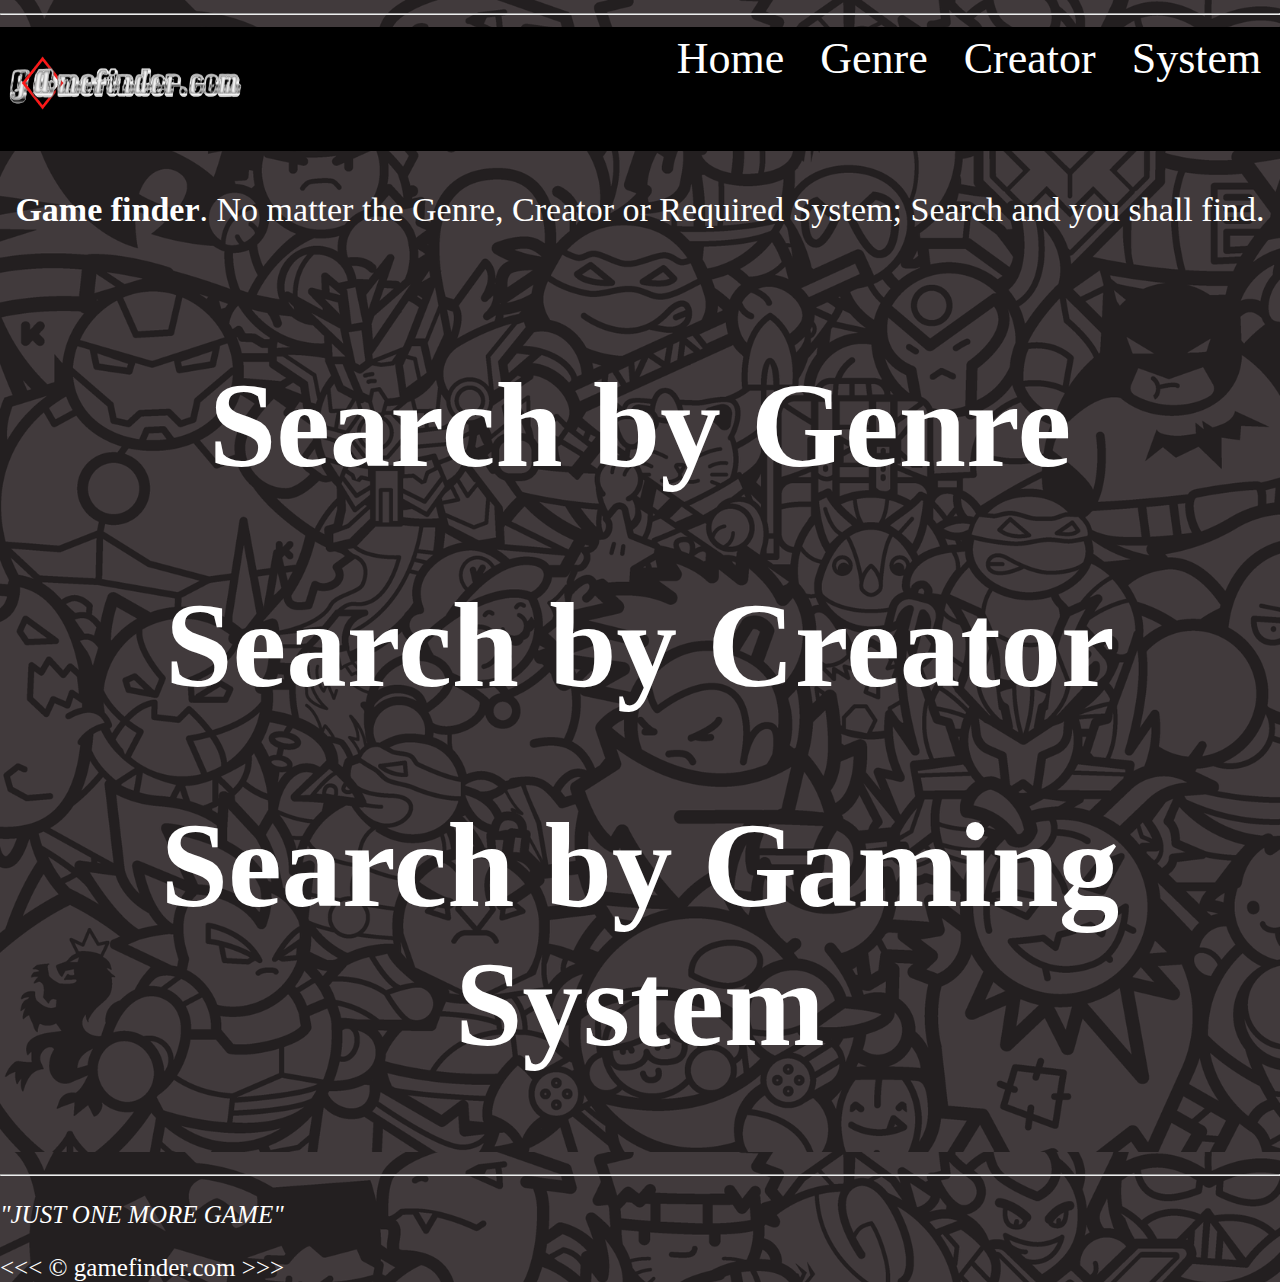
<file: index.html>
<!DOCTYPE html>
<html lang="en">

<head>
  <meta charset="UTF-8" />
  <meta name="Author" content="David Olulowo" />
  <meta name="description" content="Web Dev Code Camp" />
  <title>gamefinder.com</title>
  <link rel="icon" href="Untitled_design-removebg-preview (1).png" type="image/x-icon" />
  </div>
  <link rel="stylesheet" href="./styles.css" type="text/css" />
  <meta http-equiv="X-UA-Compatible" content="IE=edge" />
  <meta name="viewport" content="width=device-width, initial-scale=1.0" />
</head>

<hr />

<body>
  <div class="header">
    <a href="https://compcamps.com/">
      <img alt="my logo" src="FinalProjectWebsiteImage-removebg-preview.png" height="100px" width="237px" />
    </a>
    <div id="NavBar">
      <a href="index.html">Home</a>
      <a href="genre.html">Genre</a>
      <a href="creator.html">Creator</a>
      <a href="system.html">System</a>
    </div>
  </div>
  <div class="Phrase">
    <a href="about.html"></a>
    <p><strong>Game finder</strong>. No matter the Genre, Creator or Required System; Search and you shall find.</p>
  </div>
  <article>
    <h1><a href="genre.html">Search by Genre</a></h1>

    <h1><a href="creator.html">Search by Creator</a></h1>

    <h1><a href="system.html">Search by Gaming System</a></h1>
  </article>
  <hr>
  <p><em>"JUST ONE MORE GAME"</em></p>
</body>
<section id="Copyright">
  &lt;&lt;&lt; &copy; gamefinder.com &gt;&gt;&gt;
</section>
</html>
</file>
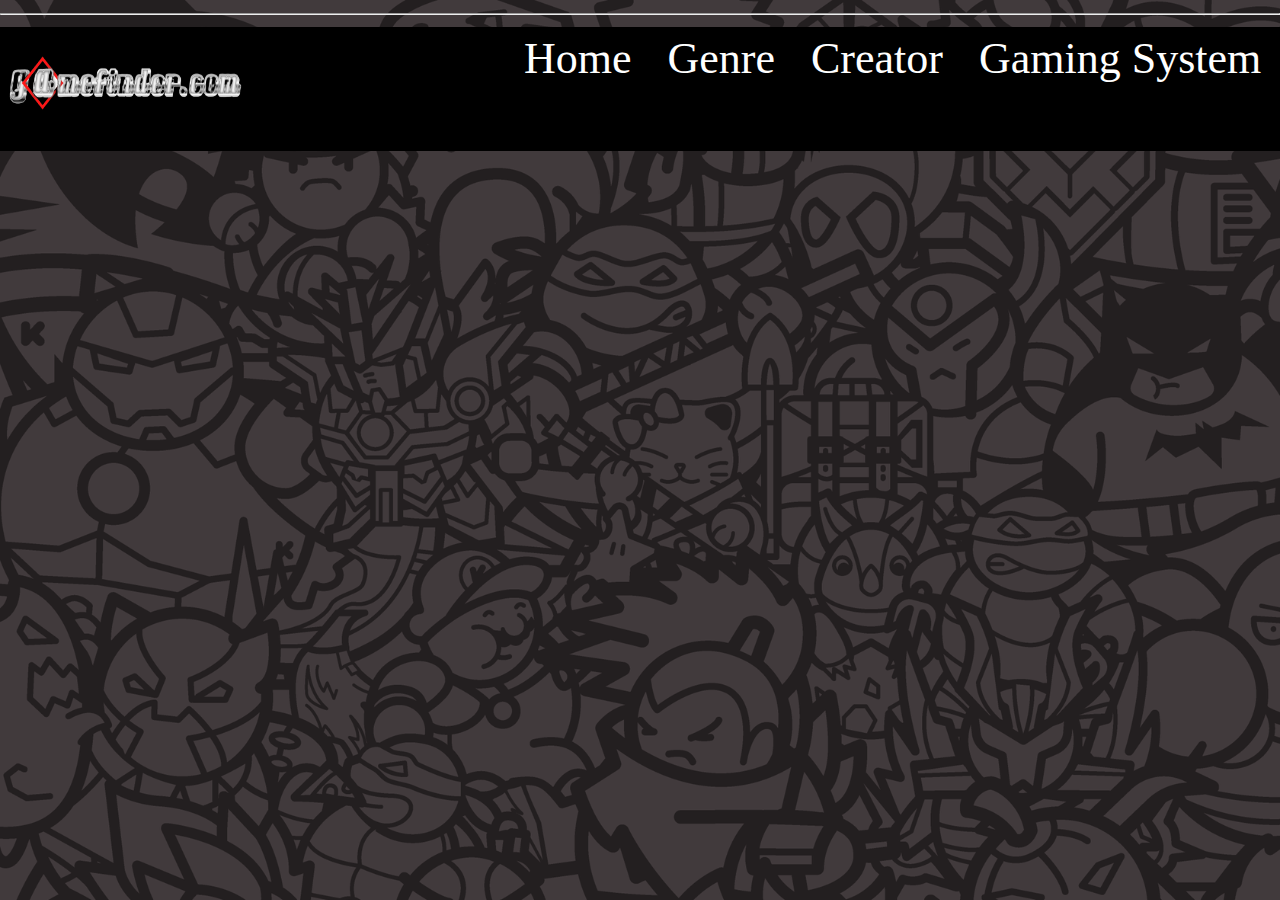
<file: creator.html>
<!DOCTYPE html>
<html lang="en">
  <head>
    <meta charset="UTF-8" />
    <meta name="Author" content="David Olulowo" />
    <meta name="description" content="Web Dev Code Camp" />
    <title>gamefinder.com</title>
    <link rel="icon" href="Untitled_design-removebg-preview (1).png" type="image/x-icon" /></div>
    <link rel="stylesheet" href="./styles.css" type="text/css" />
    <meta http-equiv="X-UA-Compatible" content="IE=edge" />
    <meta name="viewport" content="width=device-width, initial-scale=1.0" />
  </head>

  <hr />

  <body>
    <div class="header">
      <a href="https://compcamps.com/">
        <img
          alt="my logo"
          src="FinalProjectWebsiteImage-removebg-preview.png"
          height="100px"
          width="237px"
        />
      </a>
      <div id="NavBar">
        <a href="index.html">Home</a>
        <a href="genre.html">Genre</a>
        <a href="creator.html">Creator</a>
        <a href="system.html">Gaming System</a>
      </div>
    </div>
  </body>
</html>
</file>
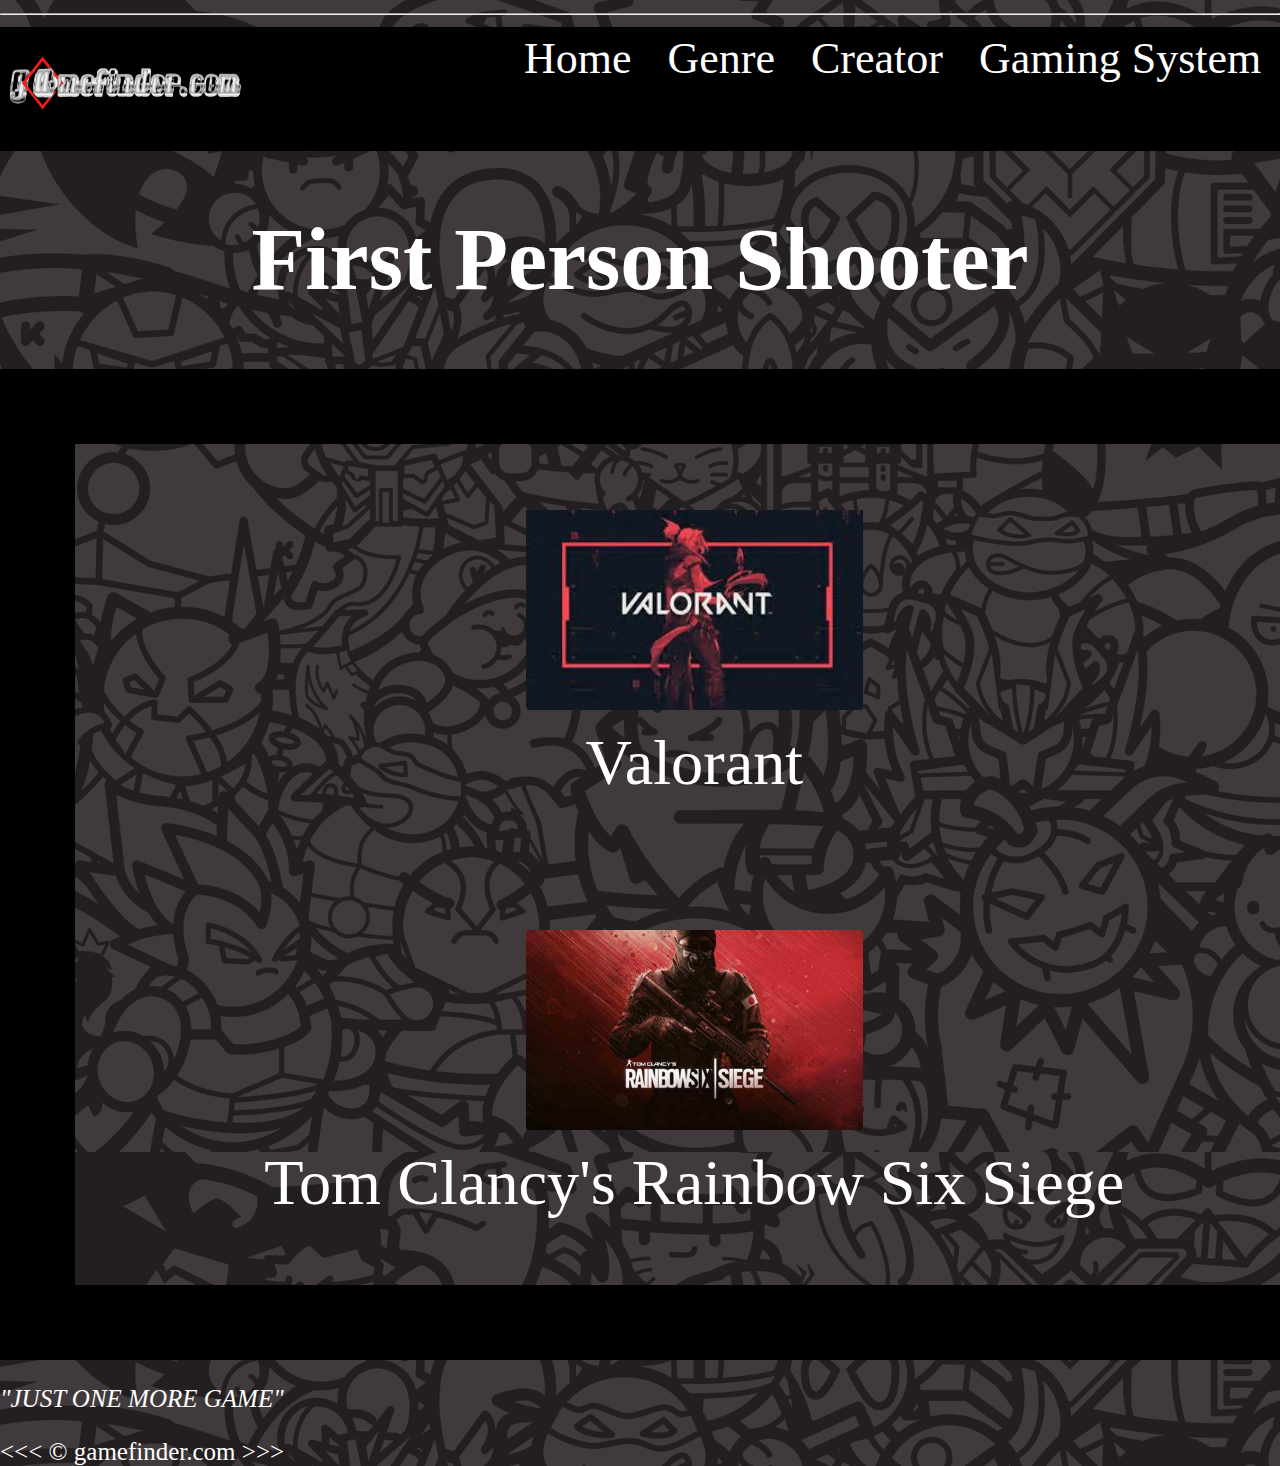
<file: fps.html>
<!DOCTYPE html>
<html lang="en">

<head>
  <meta charset="UTF-8" />
  <meta name="Author" content="David Olulowo" />
  <meta name="description" content="Web Dev Code Camp" />
  <title>gamefinder.com</title>
  <link rel="icon" href="Untitled_design-removebg-preview (1).png" type="image/x-icon" />
  </div>
  <link rel="stylesheet" href="./styles.css" type="text/css" />
  <meta http-equiv="X-UA-Compatible" content="IE=edge" />
  <meta name="viewport" content="width=device-width, initial-scale=1.0" />
</head>

<hr />

<body>
  <div class="header">
    <a href="https://compcamps.com/">
      <img alt="my logo" src="FinalProjectWebsiteImage-removebg-preview.png" height="100px" width="237px" />
    </a>
    <div id="NavBar">
      <a href="index.html">Home</a>
      <a href="genre.html">Genre</a>
      <a href="creator.html">Creator</a>
      <a href="system.html">Gaming System</a>
    </div>
  </div>
  <div class="fps">
    <h1>First Person Shooter</h1>
    <table class="games">
      <tr>
        <td><a href="https://playvalorant.com/en-us/"><figure class="txtover"> <img src="val.jfif" height="200" width="337"> <figcaption>Valorant</figcaption> </figure></a></td>
        <td><a href="https://blog.counter-strike.net/"><figure class="txtover"><img src="CSGO.jfif" height="200" width="337"><figcaption>CS:GO</figcaption></figure></a></td>
        <td><a href="https://playoverwatch.com/en-us/"><figure class="txtover"><img src="overwatch.png" height="200" width="337"><figcaption>OverWatch</figcaption></figure></a></td>
        <td><a href="https://www.ea.com/games/apex-legends"><figure class="txtover"><img src="apex legends.jpg" height="200" width="337"><figcaption>Apex Legends</figcaption></figure></a></td>
      </tr>
      <tr>
        <td><a href="https://www.ubisoft.com/en-ca/game/rainbow-six/siege"><figure class="txtover"><img src="r6.jfif" height="200" width="337"><figcaption>Tom Clancy's Rainbow Six Siege</figcaption></figure></a></td>
        <td><a href="https://www.callofduty.com/ca/en/warzone"><figure class="txtover"><img src="call-of-duty-warzone.jpg" height="200" width="337"><figcaption>Call of Duty: Warzone</figcaption></figure></a></td>
        <td><a href="https://www.splitgate.com/"><figure class="txtover"><img src="splitgate.png" height="200" width="337"><figcaption>Splitgate</figcaption></figure></a></td>
        <td><a href="fps2.htmlt"> Next Page...</a></td>
      </tr>
    </table>
  </div>
  <p><em>"JUST ONE MORE GAME"</em></p>
  <section id="Copyright">
    &lt;&lt;&lt; &copy; gamefinder.com &gt;&gt;&gt;
</body>
</html>
</file>
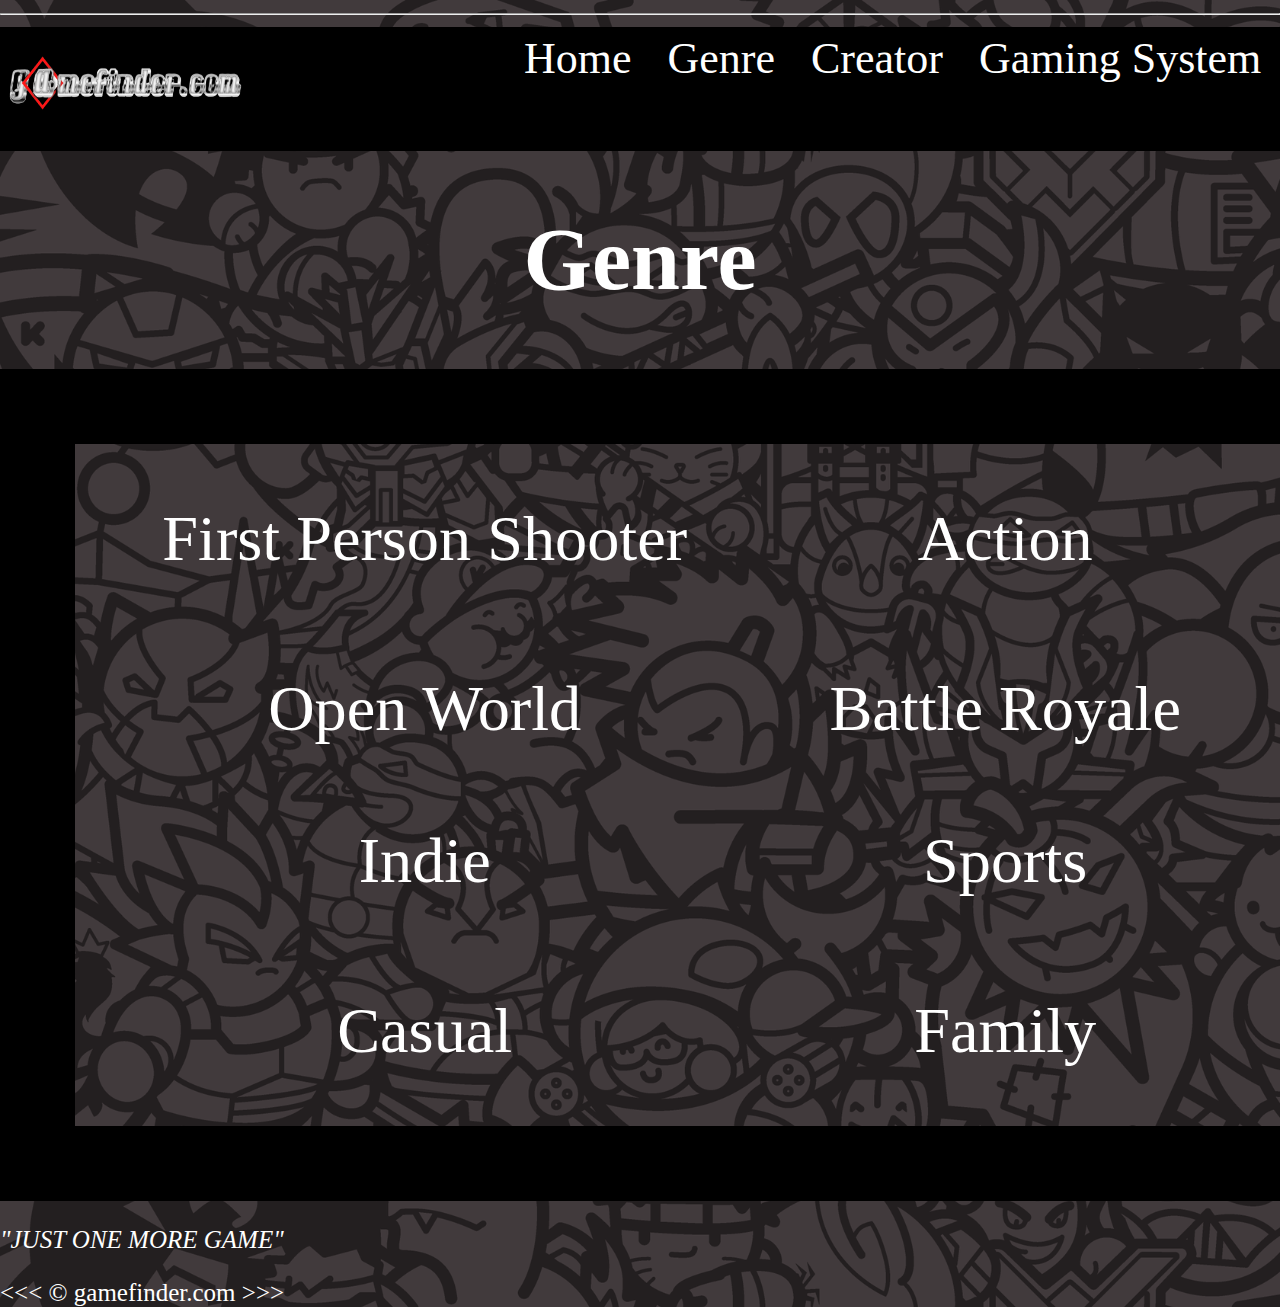
<file: genre.html>
<!DOCTYPE html>
<html lang="en">

<head>
  <meta charset="UTF-8" />
  <meta name="Author" content="David Olulowo" />
  <meta name="description" content="Web Dev Code Camp" />
  <title>gamefinder.com</title>
  <link rel="icon" href="Untitled_design-removebg-preview (1).png" type="image/x-icon" />
  </div>
  <link rel="stylesheet" href="./styles.css" type="text/css" />
  <meta http-equiv="X-UA-Compatible" content="IE=edge" />
  <meta name="viewport" content="width=device-width, initial-scale=1.0" />
</head>

<hr />

<body>
  <div class="header">
    <a href="https://compcamps.com/">
      <img alt="my logo" src="FinalProjectWebsiteImage-removebg-preview.png" height="100px" width="237px" />
    </a>
    <div id="NavBar">
      <a href="index.html">Home</a>
      <a href="genre.html">Genre</a>
      <a href="creator.html">Creator</a>
      <a href="system.html">Gaming System</a>
    </div>
  </div>
  <div class="Genre">
    <h1>Genre</h1>
    <table class="center">
      <tr>
        <td><a href="fps.html">First Person Shooter</a></td>
        <td><a href="ACT.html">Action</a></a></td>
        <td><a href="RL.html">Rogue Like</td>
        <td><a href="TD.html">Tower Defense</a></td>
        <td><a href="SML.html">Simulation</a></td>
        <td><a href="IM.html">INTMovie</a></td>
        <td><a href="RP.html">Role Playing</a></td>
      </tr>
      <tr>
        <td><a href="OW.html">Open World</a></td>
        <td><a href="BR.html">Battle Royale</a></td>
        <td><a href="ADV.html">Adventure</a></td>
        <td><a href="ST.html">Strategy</a></td>
        <td><a href="ARC.html">Arcade</a></td>
        <td><a href="SDB.html">Sandbox</a></td>
        <td><a href="STL.html">Stealth</a></td>
      </tr>
      <tr>
        <td><a href="IND.html">Indie</a></td>
        <td><a href="SPT.html">Sports</a></td>
        <td><a href="FGT.html">Fighting</a></td>
        <td><a href="DR.html">Driving</a></td>
        <td><a href="HR.html">Horror</a></td>
        <td><a href="PLFMR.html">Platformer</a></td>
        <td><a href="MMPG.html">MMORPG</a></td>
      </tr>
      <td><a href="CSL.html">Casual</a></td>
      <td><a href="FML.html">Family</a></td>
      <td><a href="PZ.html">Puzzle</a></td>
      <td><a href="PTY.html">Party</a></td>
      <td><a href="MMO.html">MMO</a></td>
      <td><a href="RTM.html">Ryhtm</a></td>
      <td><a href="MOBA.html">MOBA</a></td>
    </table>
  </div>
  <p><em>"JUST ONE MORE GAME"</em></p>
  <section id="Copyright">
    &lt;&lt;&lt; &copy; gamefinder.com &gt;&gt;&gt;

</body>

</html>
</file>
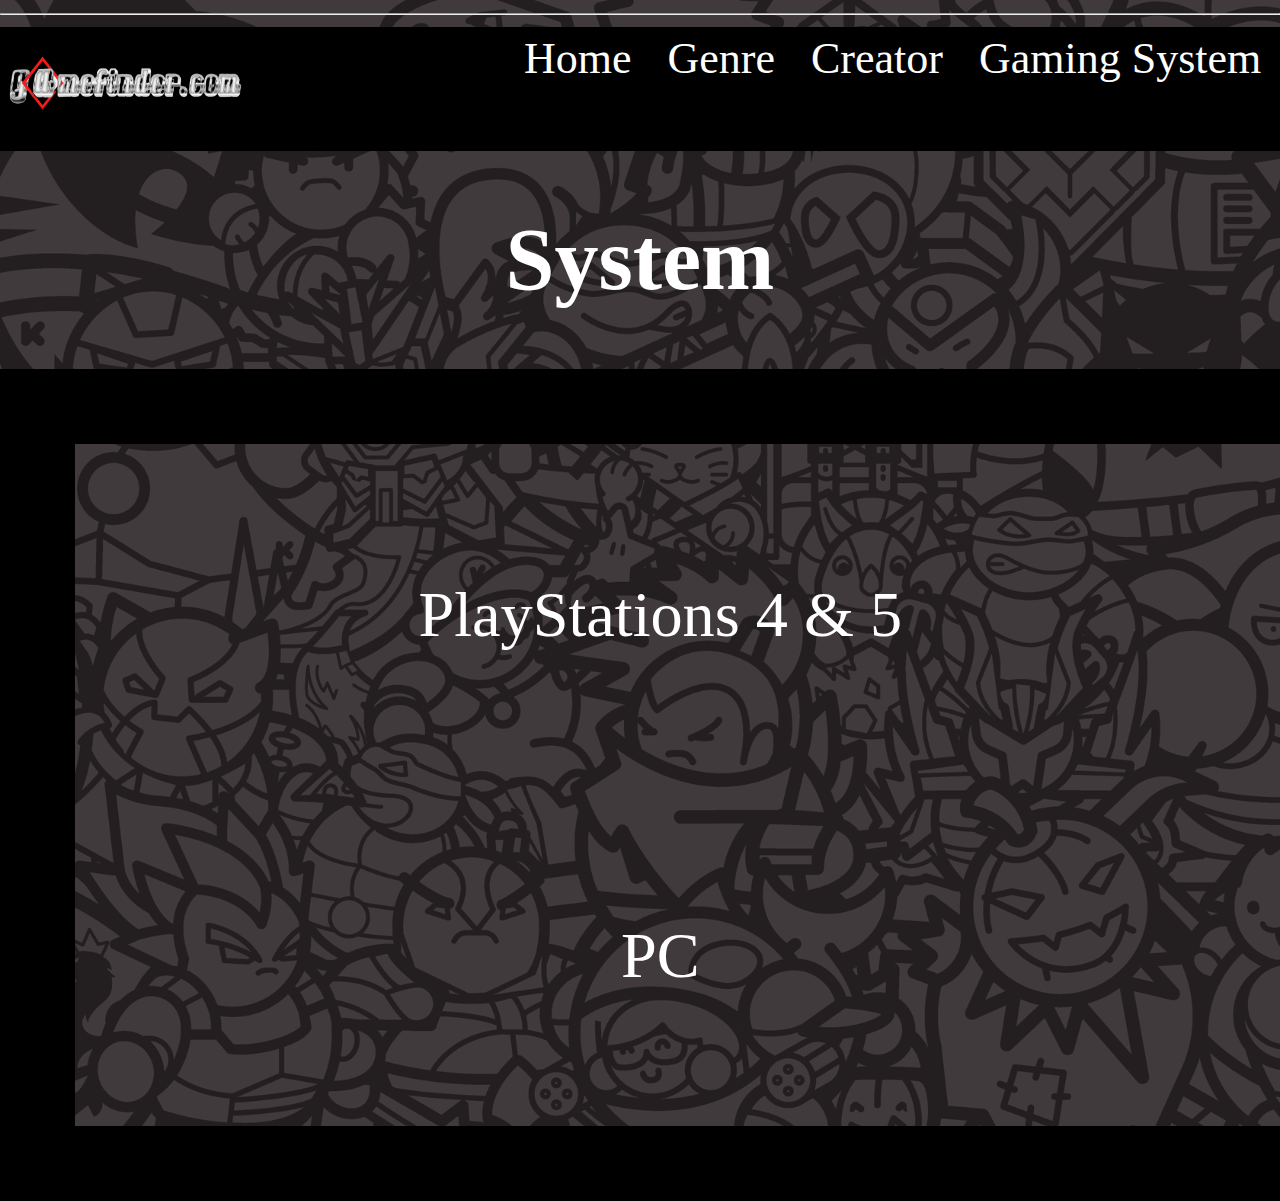
<file: system.html>
<!DOCTYPE html>
<html lang="en">
  <head>
    <meta charset="UTF-8" />
    <meta name="Author" content="David Olulowo" />
    <meta name="description" content="Web Dev Code Camp" />
    <title>gamefinder.com</title>
    <link rel="icon" href="Untitled_design-removebg-preview (1).png" type="image/x-icon" /></div>
    <link rel="stylesheet" href="./styles.css" type="text/css" />
    <meta http-equiv="X-UA-Compatible" content="IE=edge" />
    <meta name="viewport" content="width=device-width, initial-scale=1.0" />
  </head>

  <hr />

  <body>
    <div class="header">
      <a href="https://compcamps.com/">
        <img
          alt="my logo"
          src="FinalProjectWebsiteImage-removebg-preview.png"
          height="100px"
          width="237px"
        />
      </a>
      <div id="NavBar">
        <a href="index.html">Home</a>
        <a href="genre.html">Genre</a>
        <a href="creator.html">Creator</a>
        <a href="system.html">Gaming System</a>
      </div>
    </div>
      <div class="system">
        <h1>System</h1>
        <table class="console">
          <tr>
            <td><a href="ps.html">PlayStations 4 & 5</a></td>
            <td><a href="xbxs.html">Xbox Series X & S</a></td>
            <td><a href="x1.html">Xbox 1</a></td>
          </tr>
            <td><a href="pc.html">PC</a></td> 
            <td><a href="nin.html">Nintendo</a></td>
            <td><a href="vr.html">Virtual Reality</a></td>

    </body>
</html>
</file>
<file: styles.css>
html {
  font-size: 25px;
}

body {
  margin: 0;
  background-image: url("bg.png");
  color: white;
}

.header {
  background-color: black;
  padding: 0.25rem;
  display: flex;
  justify-content: space-between;
}

.header {
  font-size: 44px;
  margin-left: auto;
  margin-right: auto;
}

.header a {
  color: white;
  text-decoration: none;
}

article {
  padding: 0.25rem 0.5rem 0.25rem 0.5rem;
  font-size: 1.6cm;
}

.Phrase {
  padding: 0.25rem;
  text-align: center;
  font-size: 34px;
}

a {
  color: white;
}

#NavBar a {
  padding: 0.25rem 0.5rem 0.25rem 0.5rem;
}

.header,
article {
  text-align: center;
}

em {
  text-align: left;
}

#copyright {
  color: black;
  text-align: left;
}

a:link {
  text-decoration: none;
}
a:visited {
  text-decoration: none;
}
a:hover {
  text-decoration: underline;
}
a:active {
  text-decoration: none;
}

.Genre {
  text-align: center;
  font-size: 44px;
}

.center {
  border: 2cm solid black;
}

table {
  height: 22cm;
  width: 90cm;
}

.center {
  margin-left: auto;
  margin-right: auto;
  padding: 0.25rem 0.5rem 0.25rem 0.5rem;
  border-collapse: collapse;
  font-size: 1.7cm;
}

.fps {
  text-align: center;
  font-size: 44px;
}

.games {
  border: 2cm solid black;
  margin-left: auto;
  margin-right: auto;
  padding: 0.25rem 0.5rem 0.25rem 0.5rem;
  border-collapse: collapse;
  font-size: 1.7cm;
}

.txtover {
  position:relative 
}

.system {
  text-align: center;
  font-size: 44px;
}

.console {
  border: 2cm solid black;
  margin-left: auto;
  margin-right: auto;
  padding: 0.25rem 0.5rem 0.25rem 0.5rem;
  border-collapse: collapse;
  font-size: 1.7cm;
}
</file>
